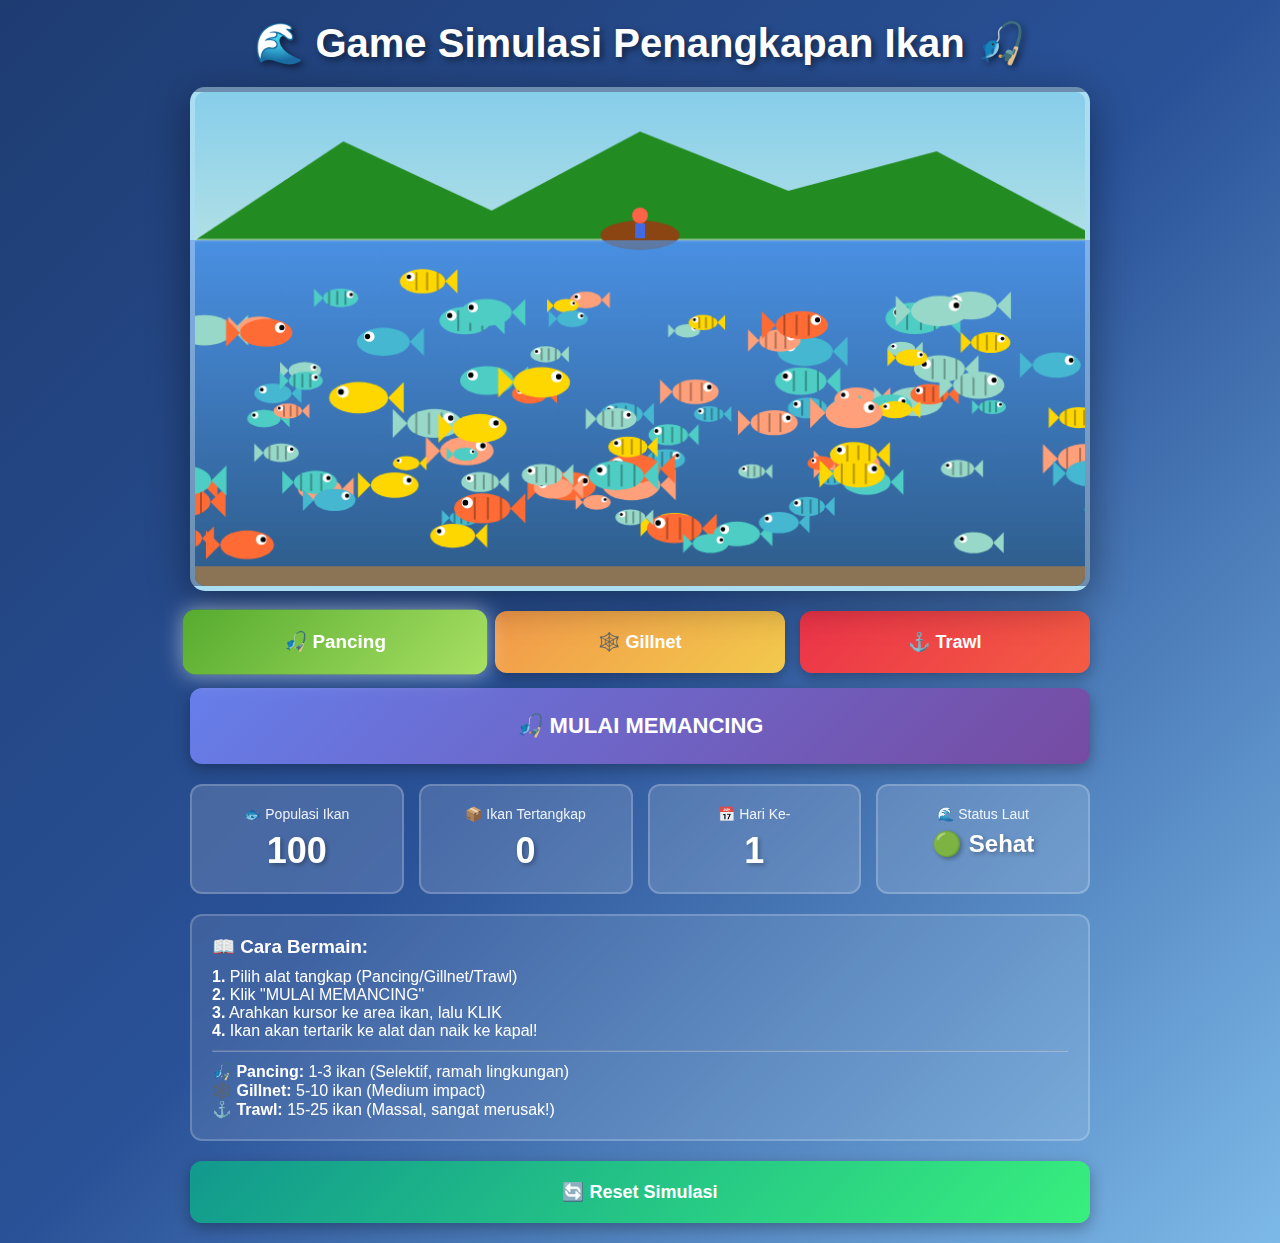
<file: templates/game.html>
<!DOCTYPE html>
<html lang="id">
<head>
    <meta charset="UTF-8">
    <meta name="viewport" content="width=device-width, initial-scale=1.0">
    <title>Game Simulasi Penangkapan Ikan</title>
    <style>
        * {
            margin: 0;
            padding: 0;
            box-sizing: border-box;
        }

        body {
            font-family: 'Arial', sans-serif;
            background: linear-gradient(135deg, #1e3c72 0%, #2a5298 50%, #7db9e8 100%);
            min-height: 100vh;
            padding: 20px;
            overflow-x: hidden;
        }

        .container {
            max-width: 900px;
            margin: 0 auto;
        }

        h1 {
            text-align: center;
            color: white;
            font-size: 2.5em;
            margin-bottom: 20px;
            text-shadow: 3px 3px 6px rgba(0,0,0,0.5);
        }

        .game-area {
            position: relative;
            background: linear-gradient(to bottom, 
                #87CEEB 0%, 
                #87CEEB 30%, 
                #4A90E2 30%, 
                #2E5C8A 100%);
            border-radius: 15px;
            overflow: hidden;
            box-shadow: 0 10px 40px rgba(0,0,0,0.4);
            border: 5px solid rgba(255,255,255,0.3);
        }

        canvas {
            display: block;
            width: 100%;
            background: transparent;
            cursor: default;
        }

        canvas.fishing-mode {
            cursor: crosshair;
        }

        .controls {
            margin-top: 20px;
            display: grid;
            grid-template-columns: repeat(auto-fit, minmax(250px, 1fr));
            gap: 15px;
        }

        .tool-button {
            padding: 20px;
            border: none;
            border-radius: 12px;
            font-size: 18px;
            font-weight: bold;
            color: white;
            cursor: pointer;
            transition: all 0.3s;
            box-shadow: 0 5px 15px rgba(0,0,0,0.3);
        }

        .tool-button:hover:not(:disabled) {
            transform: translateY(-5px);
            box-shadow: 0 8px 25px rgba(0,0,0,0.4);
        }

        .tool-button:disabled {
            opacity: 0.5;
            cursor: not-allowed;
        }

        .tool-button.active {
            transform: scale(1.05);
            box-shadow: 0 0 20px rgba(255,255,255,0.5);
            animation: glow 1.5s ease-in-out infinite;
        }

        @keyframes glow {
            0%, 100% { box-shadow: 0 0 20px rgba(255,255,255,0.5); }
            50% { box-shadow: 0 0 30px rgba(255,255,255,0.8); }
        }

        .btn-pancing {
            background: linear-gradient(135deg, #56ab2f 0%, #a8e063 100%);
        }

        .btn-gillnet {
            background: linear-gradient(135deg, #f2994a 0%, #f2c94c 100%);
        }

        .btn-trawl {
            background: linear-gradient(135deg, #eb3349 0%, #f45c43 100%);
        }

        .btn-fish {
            grid-column: 1 / -1;
            background: linear-gradient(135deg, #667eea 0%, #764ba2 100%);
            padding: 25px;
            font-size: 22px;
        }

        .stats-grid {
            display: grid;
            grid-template-columns: repeat(auto-fit, minmax(200px, 1fr));
            gap: 15px;
            margin-top: 20px;
        }

        .stat-card {
            background: rgba(255,255,255,0.15);
            backdrop-filter: blur(10px);
            padding: 20px;
            border-radius: 12px;
            text-align: center;
            color: white;
            border: 2px solid rgba(255,255,255,0.2);
        }

        .stat-label {
            font-size: 14px;
            opacity: 0.9;
            margin-bottom: 8px;
        }

        .stat-value {
            font-size: 36px;
            font-weight: bold;
            text-shadow: 2px 2px 4px rgba(0,0,0,0.3);
        }

        .warning-box {
            background: linear-gradient(135deg, #ff6b6b 0%, #ee5a6f 100%);
            color: white;
            padding: 20px;
            border-radius: 12px;
            margin-top: 20px;
            text-align: center;
            font-size: 18px;
            font-weight: bold;
            display: none;
            animation: pulse 1s infinite;
        }

        .warning-box.show {
            display: block;
        }

        @keyframes pulse {
            0%, 100% { transform: scale(1); }
            50% { transform: scale(1.03); }
        }

        .info-box {
            background: rgba(255,255,255,0.1);
            backdrop-filter: blur(10px);
            padding: 20px;
            border-radius: 12px;
            margin-top: 20px;
            color: white;
            border: 2px solid rgba(255,255,255,0.2);
        }

        .reset-btn {
            width: 100%;
            margin-top: 20px;
            padding: 20px;
            background: linear-gradient(135deg, #11998e 0%, #38ef7d 100%);
            border: none;
            border-radius: 12px;
            color: white;
            font-size: 18px;
            font-weight: bold;
            cursor: pointer;
            box-shadow: 0 5px 15px rgba(0,0,0,0.3);
        }

        .reset-btn:hover {
            transform: translateY(-3px);
            box-shadow: 0 8px 25px rgba(0,0,0,0.4);
        }

        .caught-display {
            position: absolute;
            top: 20px;
            right: 20px;
            background: rgba(255,215,0,0.9);
            color: #333;
            padding: 15px 25px;
            border-radius: 50px;
            font-size: 24px;
            font-weight: bold;
            display: none;
            animation: bounce 0.5s;
            z-index: 100;
        }

        .caught-display.show {
            display: block;
        }

        @keyframes bounce {
            0%, 100% { transform: scale(1); }
            50% { transform: scale(1.2); }
        }

        .instruction {
            position: absolute;
            top: 50%;
            left: 50%;
            transform: translate(-50%, -50%);
            background: rgba(0,0,0,0.8);
            color: white;
            padding: 20px 40px;
            border-radius: 15px;
            font-size: 20px;
            font-weight: bold;
            text-align: center;
            display: none;
            z-index: 100;
            pointer-events: none;
        }

        .instruction.show {
            display: block;
            animation: fadeIn 0.3s;
        }

        @keyframes fadeIn {
            from { opacity: 0; }
            to { opacity: 1; }
        }
    </style>
</head>
<body>
    <div class="container">
        <h1>🌊 Game Simulasi Penangkapan Ikan 🎣</h1>
        
        <div class="game-area">
            <canvas id="gameCanvas" width="900" height="500"></canvas>
            <div class="caught-display" id="caughtDisplay">+0 Ikan! 🐟</div>
            <div class="instruction" id="instruction">🎯 Klik di area air untuk melempar alat tangkap!</div>
        </div>

        <div class="controls">
            <button class="tool-button btn-pancing active" id="btnPancing" onclick="selectTool('pancing')">
                🎣 Pancing<br>
            </button>
            <button class="tool-button btn-gillnet" id="btnGillnet" onclick="selectTool('gillnet')">
                🕸️ Gillnet<br>
            </button>
            <button class="tool-button btn-trawl" id="btnTrawl" onclick="selectTool('trawl')">
                ⚓ Trawl<br>
            </button>
            <button class="tool-button btn-fish" id="btnFish" onclick="startFishingMode()">
                🎣 MULAI MEMANCING
            </button>
        </div>

        <div class="stats-grid">
            <div class="stat-card">
                <div class="stat-label">🐟 Populasi Ikan</div>
                <div class="stat-value" id="fishPopulation">100</div>
            </div>
            <div class="stat-card">
                <div class="stat-label">📦 Ikan Tertangkap</div>
                <div class="stat-value" id="fishCaught">0</div>
            </div>
            <div class="stat-card">
                <div class="stat-label">📅 Hari Ke-</div>
                <div class="stat-value" id="dayCount">1</div>
            </div>
            <div class="stat-card">
                <div class="stat-label">🌊 Status Laut</div>
                <div class="stat-value" id="oceanStatus" style="font-size: 24px;">🟢 Sehat</div>
            </div>
        </div>

        <div class="warning-box" id="warningBox">
            ⚠️ PERINGATAN OVERFISHING! ⚠️<br>
            Populasi ikan sangat rendah! Berhenti menangkap dan beri waktu regenerasi!
        </div>

        <div class="info-box">
            <h3 style="margin-bottom: 10px;">📖 Cara Bermain:</h3>
            <p><strong>1.</strong> Pilih alat tangkap (Pancing/Gillnet/Trawl)</p>
            <p><strong>2.</strong> Klik "MULAI MEMANCING"</p>
            <p><strong>3.</strong> Arahkan kursor ke area ikan, lalu KLIK</p>
            <p><strong>4.</strong> Ikan akan tertarik ke alat dan naik ke kapal!</p>
            <hr style="margin: 10px 0; opacity: 0.3;">
            <p><strong>🎣 Pancing:</strong> 1-3 ikan (Selektif, ramah lingkungan)</p>
            <p><strong>🕸️ Gillnet:</strong> 5-10 ikan (Medium impact)</p>
            <p><strong>⚓ Trawl:</strong> 15-25 ikan (Massal, sangat merusak!)</p>
        </div>

        <button class="reset-btn" onclick="resetGame()">🔄 Reset Simulasi</button>
    </div>

    <script>
        let gameState = {
            fishPopulation: 100,
            fishCaught: 0,
            dayCount: 1,
            selectedTool: 'pancing',
            isAnimating: false,
            fishingMode: false
        };

        let fishes = [];
        let caughtFishes = [];
        let hookY = 100;
        let hookX = 450;
        let targetX = 450;
        let targetY = 400;
        let isHookDropping = false;
        let netWidth = 0;
        
        const canvas = document.getElementById('gameCanvas');
        const ctx = canvas.getContext('2d');

        function init() {
            initFishes();
            animate();
            canvas.addEventListener('click', handleCanvasClick);
        }

        function initFishes() {
            fishes = [];
            for (let i = 0; i < gameState.fishPopulation; i++) {
                fishes.push(createFish());
            }
        }

        function createFish() {
            return {
                x: Math.random() * canvas.width,
                y: 200 + Math.random() * 250,
                speed: 0.5 + Math.random() * 1.5,
                size: 8 + Math.random() * 12,
                direction: Math.random() > 0.5 ? 1 : -1,
                color: ['#FF6B35', '#4ECDC4', '#45B7D1', '#FFA07A', '#98D8C8', '#FFD700'][Math.floor(Math.random() * 6)],
                wobble: Math.random() * Math.PI * 2,
                type: Math.random() > 0.5 ? 'striped' : 'solid',
                caught: false
            };
        }

        function selectTool(tool) {
            if (gameState.isAnimating) return;
            gameState.selectedTool = tool;
            document.querySelectorAll('.tool-button').forEach(btn => btn.classList.remove('active'));
            document.getElementById('btn' + tool.charAt(0).toUpperCase() + tool.slice(1)).classList.add('active');
        }

        function startFishingMode() {
            if (gameState.isAnimating || gameState.fishPopulation <= 0) return;
            gameState.fishingMode = true;
            canvas.classList.add('fishing-mode');
            document.getElementById('instruction').classList.add('show');
            setTimeout(() => {
                document.getElementById('instruction').classList.remove('show');
            }, 3000);
        }

        function handleCanvasClick(e) {
            if (!gameState.fishingMode || gameState.isAnimating) return;
            
            const rect = canvas.getBoundingClientRect();
            const scaleX = canvas.width / rect.width;
            const scaleY = canvas.height / rect.height;
            
            targetX = (e.clientX - rect.left) * scaleX;
            targetY = (e.clientY - rect.top) * scaleY;
            
            if (targetY < 180) targetY = 200;
            if (targetY > 470) targetY = 470;
            
            gameState.fishingMode = false;
            canvas.classList.remove('fishing-mode');
            startFishing();
        }

        function startFishing() {
            gameState.isAnimating = true;
            hookY = 140;
            hookX = 450;
            isHookDropping = true;
            netWidth = 0;
            caughtFishes = [];
            dropHook();
        }

        function dropHook() {
            const dropInterval = setInterval(() => {
                const dx = targetX - hookX;
                const dy = targetY - hookY;
                const dist = Math.sqrt(dx * dx + dy * dy);
                
                if (dist > 8) {
                    hookX += (dx / dist) * 8;
                    hookY += (dy / dist) * 8;
                    if (gameState.selectedTool === 'trawl' && netWidth < 200) {
                        netWidth += 5;
                    }
                } else {
                    clearInterval(dropInterval);
                    hookX = targetX;
                    hookY = targetY;
                    attractFish();
                }
            }, 30);
        }

        function attractFish() {
            let catchRadius = 0;
            let maxCatch = 0;
            
            switch(gameState.selectedTool) {
                case 'pancing':
                    catchRadius = 60;
                    maxCatch = Math.min(1 + Math.floor(Math.random() * 3), gameState.fishPopulation);
                    break;
                case 'gillnet':
                    catchRadius = 150;
                    maxCatch = Math.min(5 + Math.floor(Math.random() * 6), gameState.fishPopulation);
                    break;
                case 'trawl':
                    catchRadius = 250;
                    maxCatch = Math.min(15 + Math.floor(Math.random() * 11), gameState.fishPopulation);
                    break;
            }

            let fishInRange = [];
            fishes.forEach((fish, index) => {
                const dx = fish.x - hookX;
                const dy = fish.y - hookY;
                const dist = Math.sqrt(dx * dx + dy * dy);
                if (dist < catchRadius && !fish.caught) {
                    fishInRange.push({fish, index, dist});
                }
            });

            fishInRange.sort((a, b) => a.dist - b.dist);
            fishInRange = fishInRange.slice(0, maxCatch);

            fishInRange.forEach(item => {
                item.fish.caught = true;
                caughtFishes.push(item.index);
            });

            setTimeout(() => {
                pullUp();
            }, 1500);
        }

        function pullUp() {
            const pullInterval = setInterval(() => {
                hookY -= 8;
                hookX += (450 - hookX) * 0.1;
                
                if (gameState.selectedTool === 'trawl' && netWidth > 0) {
                    netWidth -= 6;
                }
                
                if (hookY <= 140) {
                    clearInterval(pullInterval);
                    finishCatch();
                }
            }, 30);
        }

        function finishCatch() {
            const catchAmount = caughtFishes.length;
            
            const caughtDisplay = document.getElementById('caughtDisplay');
            caughtDisplay.textContent = `+${catchAmount} Ikan! 🐟`;
            caughtDisplay.classList.add('show');

            caughtFishes.sort((a, b) => b - a).forEach(index => {
                fishes.splice(index, 1);
            });

            gameState.fishPopulation -= catchAmount;
            gameState.fishCaught += catchAmount;
            gameState.dayCount++;

            if (gameState.fishPopulation > 20) {
                const newFish = Math.floor(gameState.fishPopulation * 0.05);
                gameState.fishPopulation += newFish;
                for (let i = 0; i < newFish; i++) {
                    fishes.push(createFish());
                }
            }

            setTimeout(() => {
                isHookDropping = false;
                gameState.isAnimating = false;
                caughtDisplay.classList.remove('show');
                caughtFishes = [];
                netWidth = 0;
                updateStats();
            }, 1000);
        }

        function updateStats() {
            document.getElementById('fishPopulation').textContent = gameState.fishPopulation;
            document.getElementById('fishCaught').textContent = gameState.fishCaught;
            document.getElementById('dayCount').textContent = gameState.dayCount;

            const statusEl = document.getElementById('oceanStatus');
            const warningBox = document.getElementById('warningBox');

            if (gameState.fishPopulation < 30) {
                statusEl.innerHTML = '🔴 Kritis';
                warningBox.classList.add('show');
            } else if (gameState.fishPopulation < 50) {
                statusEl.innerHTML = '🟡 Waspada';
                warningBox.classList.remove('show');
            } else {
                statusEl.innerHTML = '🟢 Sehat';
                warningBox.classList.remove('show');
            }
        }

        function resetGame() {
            gameState = {
                fishPopulation: 100,
                fishCaught: 0,
                dayCount: 1,
                selectedTool: 'pancing',
                isAnimating: false,
                fishingMode: false
            };
            hookY = 140;
            hookX = 450;
            isHookDropping = false;
            caughtFishes = [];
            canvas.classList.remove('fishing-mode');
            initFishes();
            updateStats();
            selectTool('pancing');
        }

        function animate() {
            ctx.clearRect(0, 0, canvas.width, canvas.height);

            // Sky
            const skyGradient = ctx.createLinearGradient(0, 0, 0, 150);
            skyGradient.addColorStop(0, '#87CEEB');
            skyGradient.addColorStop(1, '#B0E0E6');
            ctx.fillStyle = skyGradient;
            ctx.fillRect(0, 0, canvas.width, 150);

            // Mountains
            ctx.fillStyle = '#228B22';
            ctx.beginPath();
            ctx.moveTo(0, 150);
            ctx.lineTo(150, 50);
            ctx.lineTo(300, 120);
            ctx.lineTo(450, 40);
            ctx.lineTo(600, 100);
            ctx.lineTo(750, 60);
            ctx.lineTo(900, 140);
            ctx.lineTo(900, 150);
            ctx.closePath();
            ctx.fill();

            // Water surface
            ctx.strokeStyle = 'rgba(255,255,255,0.5)';
            ctx.lineWidth = 3;
            ctx.beginPath();
            ctx.moveTo(0, 150);
            ctx.lineTo(canvas.width, 150);
            ctx.stroke();

            // Boat
            ctx.fillStyle = '#8B4513';
            ctx.beginPath();
            ctx.ellipse(450, 145, 40, 15, 0, 0, Math.PI * 2);
            ctx.fill();

            // Fisherman
            ctx.fillStyle = '#FF6347';
            ctx.beginPath();
            ctx.arc(450, 125, 8, 0, Math.PI * 2);
            ctx.fill();
            ctx.fillStyle = '#4169E1';
            ctx.fillRect(445, 133, 10, 15);

            // Water
            const waterGradient = ctx.createLinearGradient(0, 150, 0, canvas.height);
            waterGradient.addColorStop(0, 'rgba(74, 144, 226, 0.7)');
            waterGradient.addColorStop(1, 'rgba(46, 92, 138, 0.9)');
            ctx.fillStyle = waterGradient;
            ctx.fillRect(0, 150, canvas.width, canvas.height - 150);

            // Sea floor
            ctx.fillStyle = '#8B7355';
            ctx.fillRect(0, 480, canvas.width, 20);

            // Update fishes
            fishes.forEach(fish => {
                if (fish.caught) {
                    const dx = hookX - fish.x;
                    const dy = hookY - fish.y;
                    fish.x += dx * 0.15;
                    fish.y += dy * 0.15;
                } else {
                    fish.x += fish.speed * fish.direction;
                    fish.wobble += 0.05;
                    fish.y += Math.sin(fish.wobble) * 0.5;

                    if (fish.x > canvas.width + 50) fish.x = -50;
                    if (fish.x < -50) fish.x = canvas.width + 50;
                    if (fish.y < 180) fish.y = 180;
                    if (fish.y > 470) fish.y = 470;
                }
                drawFish(fish);
            });

            // Draw equipment
            if (isHookDropping) {
                drawEquipment();
            }

            requestAnimationFrame(animate);
        }

        function drawFish(fish) {
            ctx.save();
            ctx.translate(fish.x, fish.y);
            if (fish.direction < 0) ctx.scale(-1, 1);

            const s = fish.size;
            ctx.fillStyle = fish.color;
            ctx.beginPath();
            ctx.ellipse(0, 0, s * 1.5, s * 0.8, 0, 0, Math.PI * 2);
            ctx.fill();

            if (fish.type === 'striped') {
                ctx.strokeStyle = 'rgba(0,0,0,0.3)';
                ctx.lineWidth = 2;
                for (let i = 0; i < 3; i++) {
                    ctx.beginPath();
                    ctx.moveTo(-s + i * s * 0.7, -s * 0.6);
                    ctx.lineTo(-s + i * s * 0.7, s * 0.6);
                    ctx.stroke();
                }
            }

            ctx.fillStyle = fish.color;
            ctx.beginPath();
            ctx.moveTo(-s * 1.5, 0);
            ctx.lineTo(-s * 2.3, -s * 0.8);
            ctx.lineTo(-s * 2.3, s * 0.8);
            ctx.closePath();
            ctx.fill();

            ctx.fillStyle = 'white';
            ctx.beginPath();
            ctx.arc(s * 0.8, -s * 0.3, s * 0.3, 0, Math.PI * 2);
            ctx.fill();
            ctx.fillStyle = 'black';
            ctx.beginPath();
            ctx.arc(s * 0.9, -s * 0.3, s * 0.15, 0, Math.PI * 2);
            ctx.fill();

            ctx.restore();
        }

        function drawEquipment() {
            if (gameState.selectedTool === 'pancing') {
                ctx.strokeStyle = '#654321';
                ctx.lineWidth = 2;
                ctx.beginPath();
                ctx.moveTo(450, 140);
                ctx.lineTo(hookX, hookY);
                ctx.stroke();

                ctx.fillStyle = '#C0C0C0';
                ctx.beginPath();
                ctx.arc(hookX, hookY, 6, 0, Math.PI * 2);
                ctx.fill();
            } 
            else if (gameState.selectedTool === 'gillnet') {
                const nL = hookX - 150, nR = hookX + 150;
                const nT = Math.max(hookY - 150, 180), nB = hookY;
                
                ctx.strokeStyle = 'rgba(100, 100, 100, 0.6)';
                ctx.lineWidth = 2;
                ctx.beginPath();
                ctx.moveTo(nL, nT);
                ctx.lineTo(nR, nT);
                ctx.stroke();
                
                ctx.strokeStyle = 'rgba(120, 120, 120, 0.5)';
                ctx.lineWidth = 1;
                for (let x = nL; x <= nR; x += 20) {
                    ctx.beginPath();
                    ctx.moveTo(x, nT);
                    ctx.lineTo(x, nB);
                    ctx.stroke();
                }
                for (let y = nT; y <= nB; y += 15) {
                    ctx.beginPath();
                    ctx.moveTo(nL, y);
                    ctx.lineTo(nR, y);
                    ctx.stroke();
                }
                
                ctx.fillStyle = '#666';
                for (let x = nL; x <= nR; x += 30) {
                    ctx.fillRect(x - 3, nB, 6, 8);
                }
            }
            else if (gameState.selectedTool === 'trawl') {
                ctx.strokeStyle = '#654321';
                ctx.lineWidth = 3;
                ctx.beginPath();
                ctx.moveTo(400, 140);
                ctx.lineTo(hookX - netWidth/2, hookY - 30);
                ctx.stroke();
                ctx.beginPath();
                ctx.moveTo(500, 140);
                ctx.lineTo(hookX + netWidth/2, hookY - 30);
                ctx.stroke();
                
                ctx.strokeStyle = 'rgba(80, 80, 80, 0.7)';
                ctx.lineWidth = 4;
                ctx.beginPath();
                ctx.rect(hookX - netWidth/2, hookY - 30, netWidth, 30);
                ctx.stroke();
                
                ctx.strokeStyle = 'rgba(100, 100, 100, 0.4)';
                ctx.lineWidth = 1;
                for (let x = hookX - netWidth/2; x < hookX + netWidth/2; x += 15) {
                    for (let y = hookY - 30; y < hookY; y += 15) {
                        ctx.beginPath();
                        ctx.moveTo(x, y);
                        ctx.lineTo(x + 15, y + 15);
                        ctx.stroke();
                    }
                }
                
                ctx.fillStyle = '#444';
                for (let x = hookX - netWidth/2; x <= hookX + netWidth/2; x += 25) {
                    ctx.beginPath();
                    ctx.arc(x, hookY, 8, 0, Math.PI * 2);
                    ctx.fill();
                }
                
                if (hookY > 400) {
                    ctx.fillStyle = 'rgba(139, 115, 85, 0.3)';
                    ctx.beginPath();
                    ctx.ellipse(hookX, hookY + 10, netWidth/2 + 20, 30, 0, 0, Math.PI * 2);
                    ctx.fill();
                }
            }
        }

        init();
    </script>
</body>
</html>
</file>
